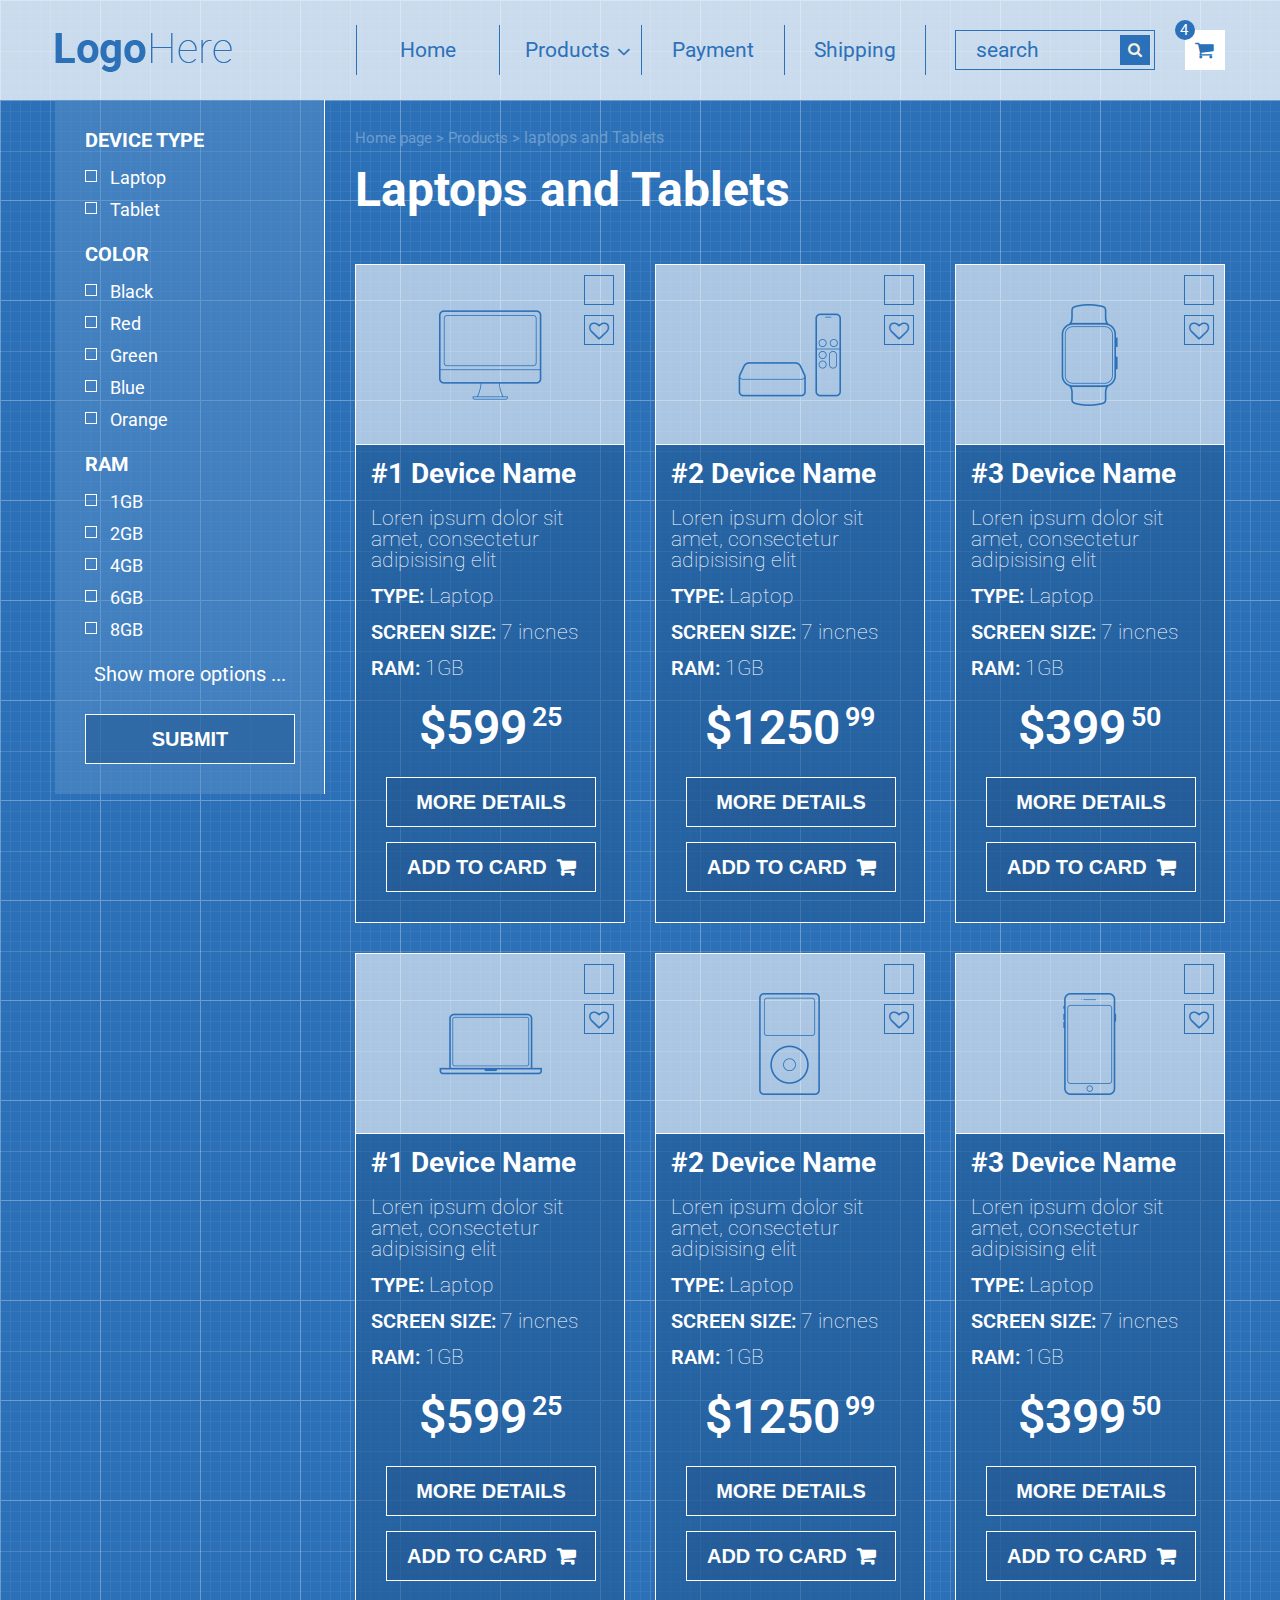
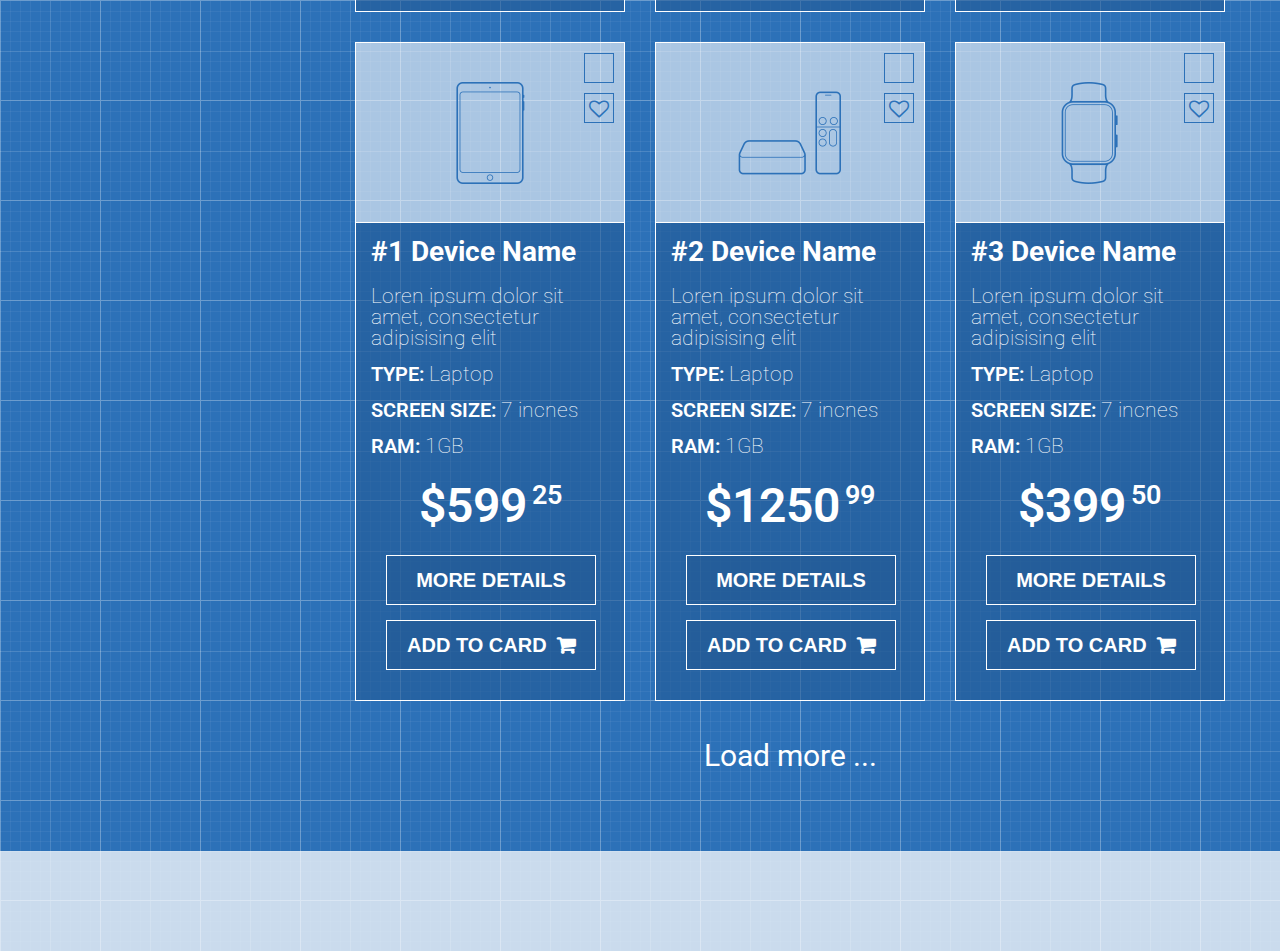
<file: index.html>
<!DOCTYPE html>
<html lang="en">

<head>
    <meta charset="UTF-8">
    <meta name="viewport" content="width=device-width, initial-scale=1.0">
    <title>Document</title>
    <link rel="stylesheet" href="reset.css">
    <link rel="stylesheet" href="style.css">
    <link rel="stylesheet" href="https://maxcdn.bootstrapcdn.com/font-awesome/4.5.0/css/font-awesome.min.css">
    <link rel="stylesheet" href="https://use.fontawesome.com/releases/v5.6.1/css/all.css"integrity="sha384-gfdkjb5BdAXd+lj+gudLWI+BXq4IuLW5IT+brZEZsLFm++aCMlF1V92rMkPaX4PP" crossorigin="anonymous">
    <link rel="preconnect" href="https://fonts.gstatic.com">
    <link href="https://fonts.googleapis.com/css2?family=Roboto:wght@300;700&display=swap" rel="stylesheet">
</head>

<body>
    <header class="header">
<div class="container">
    <div class="row">
        <div class="col-md-3">
            <div class="logo">
                <a href="">
                    <img src="images/LogoHere.png" alt="">
                </a>
            </div>
        </div>
        <div class="col-md-6">
            <nav>
                <ul class="menu">
                    <li><a href="">Home</a></li>
                    <li><a class="a-products" href="">Products<span class="fa fa-angle-down"></span></a>
                    <ul class="submenu">
                        <li><a href="">Lorem ipsum dolor</a></li>
                        <li><a href="">Sit amet</a></li>
                        <li><a href="">Consectetur adipisising</a></li>
                        <li><a href="">Tempor incididunt</a></li>
                        <li><a href="">Dolore magna aliqua</a></li>
                        <li><a href="">Ut enim ad minim veriam</a></li>
                        <li><a href="">Quis nostrud</a></li>
                    </ul>
                    </li>
                    <li><a href="">Payment</a></li>
                    <li><a href="">Shipping</a></li>
                </ul>
            </nav>
        </div>
        <div class="col-md-3">
            <div class="row">
                <div class="col-search">
                    <form class="form" action="">
                        <input class="search" type="text" placeholder="search">
                        <button class="button-search"></button>
                    </form>
                </div>    
                <div class="col-card">
                    <div class="card">
                        <div class="product-count">
                        <span class="number">4</span>
                        </div>
                    </div>
                </div>
            </div>
        </div>
    </div>
</div>
    </header>
    <main class="main">
        <div class="container">
            <div class="row">
                <div class="col-md-3">
                    <div class="filter">
                        <div class="device-type">
                            <h3 class="filter-title">DEVICE TYPE</h3>
                            <input type="checkbox" id="Laptop">
                            <label for="Laptop"></label>
                            <span class="options">Laptop</span>
                            <input type="checkbox" id="tablet">
                            <label for="tablet"></label>
                            <span class="options">Tablet</span>   
                        </div>
                        <div class="color">
                            <h3 class="filter-title">COLOR</h3>
                            <input type="checkbox" id="Black">
                            <label for="Black"></label>
                            <span class="options">Black</span>
                            <input type="checkbox" id="Red">
                            <label for="Red"></label>
                            <span class="options">Red</span>
                            <input type="checkbox" id="Green">
                            <label for="Green"></label>
                            <span class="options">Green</span>
                            <input type="checkbox" id="Blue">
                            <label for="Blue"></label>
                            <span class="options">Blue</span>
                            <input type="checkbox" id="Orange">
                            <label for="Orange"></label>
                            <span class="options">Orange</span>
                        </div>
                        <div class="ram">
                            <h3 class="filter-title">RAM</h3>
                            <input type="checkbox" id="1GB">
                            <label for="1GB"></label>
                            <span class="options">1GB</span>
                            <input type="checkbox" id="2GB">
                            <label for="2GB"></label>
                            <span class="options">2GB</span>
                            <input type="checkbox" id="Green">
                            <label for="4GB"></label>
                            <span class="options">4GB</span>
                            <input type="checkbox" id="Blue">
                            <label for="6GB"></label>
                            <span class="options">6GB</span>
                            <input type="checkbox" id="Orange">
                            <label for="8GB"></label>
                            <span class="options">8GB</span>
                        </div>
                        <p class="more-options">Show more options ...</p>
                        <div class="filter-button">
                            <button class="filter-submit">SUBMIT</button>
                        </div>
                    </div>
                </div>
                <div class="col-md-9">
                    <div class="row">
                        <div class="col-md-12">
                            <div class="breadcrumbs">
                                <a href="">Home page > </a>
                                <a href="">Products > </a>
                                <span class="laptops-tablets">laptops and Tablets</span>
                            </div>
                        </div>
                    </div>
                    <div class="row">
                        <div class="col-md-8">
                            <h1 class="page-title">Laptops and Tablets</h1>
                        </div>
                        <div class="col-md-4"></div>
                    </div>
                    <div class="row">
                        <div class="col-md-4">
                            <div class="products">
                                <div class="product-img">
                                    <img class="images" src="images/screen.png" alt="">
                                    <div class="like-view">
                                        <div class="view"><span class="far-fa-expand"><span></div>
                                        <div class="like"><span class="fa-heard-o"></span></div>
                                    </div>
                                </div>
                                <div class="products-body">
                                    <div class="device-name">
                                        <h1>#1 Device Name</h1>
                                        <p class="description">Loren ipsum dolor sit amet, consectetur adipisising elit</p>
                                        <h3 class="char-">TYPE: <span class="type">Laptop</span></h3>
                                         <h3 class="char-">SCREEN SIZE: <span class="type">7 incnes</span></h3>
                                        <h3 class="char-">RAM: <span class="type">1GB</span></h3>
                                    </div>
                                    <div class="price">
                                        <p><i>$599<sup class="top-price">25</sup></i></p>
                                    </div>
                                    <div class="buttons">
                                        <button class="more-det">MORE DETAILS</button>
                                        <button class="add-cart">ADD TO CARD 
                                            <div class="logo-cart"></div>
                                         </button>
                                    </div>  
                                </div>
                            </div>
                        </div>
                        <div class="col-md-4">
                            <div class="products">
                                <div class="product-img">
                                    <img class="images" src="images/controller.png" alt="">
                                    <div class="like-view">
                                        <div class="view"><span class="far-fa-expand"><span></div>
                                        <div class="like"><span class="fa-heard-o"></span></div>
                                    </div>
                                </div>
                                <div class="products-body">
                                    <div class="device-name">
                                        <h1>#2 Device Name</h1>
                                        <p class="description">Loren ipsum dolor sit amet, consectetur adipisising elit</p>
                                        <h3 class="char-">TYPE: <span class="type">Laptop</span></h3>
                                        <h3 class="char-">SCREEN SIZE: <span class="type">7 incnes</span></h3>
                                        <h3 class="char-">RAM: <span class="type">1GB</span></h3>
                                    </div>
                                    <div class="price">
                                        <p><i>$1250<sup class="top-price">99</sup></i></p>
                                    </div>
                                    <div class="buttons">
                                        <button class="more-det">MORE DETAILS</button>
                                        <button class="add-cart">ADD TO CARD 
                                            <div class="logo-cart"></div>
                                        </button>
                                    </div>  
                                </div>
                            </div>
                        </div>
                        <div class="col-md-4">
                            <div class="products">
                                <div class="product-img">
                                    <img class="images" src="images/icon -10.png" alt="">
                                    <div class="like-view">
                                        <div class="view"><span class="far-fa-expand"><span></div>
                                        <div class="like"><span class="fa-heard-o"></span></div>
                                    </div>
                                </div>
                                <div class="products-body">
                                    <div class="device-name">
                                        <h1>#3 Device Name</h1>
                                        <p class="description">Loren ipsum dolor sit amet, consectetur adipisising elit</p>
                                        <h3 class="char-">TYPE: <span class="type">Laptop</span></h3>
                                        <h3 class="char-">SCREEN SIZE: <span class="type">7 incnes</span></h3>
                                        <h3 class="char-">RAM: <span class="type">1GB</span></h3>
                                    </div>
                                    <div class="price">
                                        <p><i>$399<sup class="top-price">50</sup></i></p>
                                    </div>
                                    <div class="buttons">
                                        <button class="more-det">MORE DETAILS</button>
                                        <button class="add-cart">ADD TO CARD 
                                            <div class="logo-cart"></div>
                                        </button>
                                    </div>  
                                </div>
                            </div>
                        </div>
                        <div class="col-md-4">
                            <div class="products">
                                <div class="product-img">
                                    <img class="images" src="images/device2.png" alt="">
                                    <div class="like-view">
                                        <div class="view"><span class="far-fa-expand"><span></div>
                                        <div class="like"><span class="fa-heard-o"></span></div>
                                    </div>
                                </div>
                                <div class="products-body">
                                    <div class="device-name">
                                        <h1>#1 Device Name</h1>
                                        <p class="description">Loren ipsum dolor sit amet, consectetur adipisising elit</p>
                                        <h3 class="char-">TYPE: <span class="type">Laptop</span></h3>
                                        <h3 class="char-">SCREEN SIZE: <span class="type">7 incnes</span></h3>
                                        <h3 class="char-">RAM: <span class="type">1GB</span></h3>
                                    </div>
                                    <div class="price">
                                        <p><i>$599<sup class="top-price">25</sup></i></p>
                                    </div>
                                    <div class="buttons">
                                        <button class="more-det">MORE DETAILS</button>
                                        <button class="add-cart">ADD TO CARD 
                                        <div class="logo-cart"></div></button>
                                    </div>  
                                </div>
                            </div>
                        </div>
                        <div class="col-md-4">
                            <div class="products">
                                <div class="product-img">
                                    <img class="images" src="images/icon-14.png" alt="">
                                    <div class="like-view">
                                        <div class="view"><span class="far-fa-expand"><span></div>
                                        <div class="like"><span class="fa-heard-o"></span></div>
                                    </div>
                                </div>
                                <div class="products-body">
                                    <div class="device-name">
                                        <h1>#2 Device Name</h1>
                                        <p class="description">Loren ipsum dolor sit amet, consectetur adipisising elit</p>
                                        <h3 class="char-">TYPE: <span class="type">Laptop</span></h3>
                                        <h3 class="char-">SCREEN SIZE: <span class="type">7 incnes</span></h3>
                                        <h3 class="char-">RAM: <span class="type">1GB</span></h3>
                                    </div>
                                    <div class="price">
                                        <p><i>$1250<sup class="top-price">99</sup></i></p>
                                    </div>
                                    <div class="buttons">
                                        <button class="more-det">MORE DETAILS</button>
                                        <button class="add-cart">ADD TO CARD 
                                        <div class="logo-cart"></div></button>
                                    </div>  
                                </div>
                            </div>
                        </div>
                        <div class="col-md-4">
                            <div class="products">
                                <div class="product-img">
                                    <img class="images" src="images/icon-12.png" alt="">
                                    <div class="like-view">
                                        <div class="view"><span class="far-fa-expand"><span></div>
                                        <div class="like"><span class="fa-heard-o"></span></div>
                                    </div>
                                </div>
                                <div class="products-body">
                                    <div class="device-name">
                                        <h1>#3 Device Name</h1>
                                        <p class="description">Loren ipsum dolor sit amet, consectetur adipisising elit</p>
                                        <h3 class="char-">TYPE: <span class="type">Laptop</span></h3>
                                        <h3 class="char-">SCREEN SIZE: <span class="type">7 incnes</span></h3>
                                        <h3 class="char-">RAM: <span class="type">1GB</span></h3>
                                    </div>
                                    <div class="price">
                                        <p><i>$399<sup class="top-price">50</sup></i></p>
                                    </div>
                                    <div class="buttons">
                                        <button class="more-det">MORE DETAILS</button>
                                        <button class="add-cart">ADD TO CARD 
                                        <div class="logo-cart"></div></button>
                                    </div>  
                                </div>
                            </div>
                        </div>
                        <div class="col-md-4">
                            <div class="products">
                                <div class="product-img">
                                    <img class="images" src="images/device3.png" alt="">
                                    <div class="like-view">
                                        <div class="view"><span class="far-fa-expand"><span></div>
                                        <div class="like"><span class="fa-heard-o"></span></div>
                                    </div>
                                </div>
                                <div class="products-body">
                                    <div class="device-name">
                                        <h1>#1 Device Name</h1>
                                        <p class="description">Loren ipsum dolor sit amet, consectetur adipisising elit</p>
                                        <h3 class="char-">TYPE: <span class="type">Laptop</span></h3>
                                        <h3 class="char-">SCREEN SIZE: <span class="type">7 incnes</span></h3>
                                        <h3 class="char-">RAM: <span class="type">1GB</span></h3>
                                    </div>
                                    <div class="price">
                                        <p><i>$599<sup class="top-price">25</sup></i></p>
                                    </div>
                                    <div class="buttons">
                                        <button class="more-det">MORE DETAILS</button>
                                        <button class="add-cart">ADD TO CARD 
                                        <div class="logo-cart"></div></button>
                                    </div>  
                                </div>
                            </div>
                        </div>
                        <div class="col-md-4">
                            <div class="products">
                                <div class="product-img">
                                    <img class="images" src="images/controller.png" alt="">
                                    <div class="like-view">
                                        <div class="view"><span class="far-fa-expand"><span></div>
                                        <div class="like"><span class="fa-heard-o"></span></div>
                                    </div>
                                </div>
                                <div class="products-body">
                                    <div class="device-name">
                                        <h1>#2 Device Name</h1>
                                        <p class="description">Loren ipsum dolor sit amet, consectetur adipisising elit</p>
                                        <h3 class="char-">TYPE: <span class="type">Laptop</span></h3>
                                        <h3 class="char-">SCREEN SIZE: <span class="type">7 incnes</span></h3>
                                        <h3 class="char-">RAM: <span class="type">1GB</span></h3>
                                    </div>
                                    <div class="price">
                                        <p><i>$1250<sup class="top-price">99</sup></i></p>
                                    </div>
                                    <div class="buttons">
                                        <button class="more-det">MORE DETAILS</button>
                                        <button class="add-cart">ADD TO CARD 
                                        <div class="logo-cart"></div></button>
                                    </div>  
                                </div>
                            </div>
                        </div>
                        <div class="col-md-4">
                            <div class="products">
                                <div class="product-img">
                                    <img class="images" src="images/icon -10.png" alt="">
                                    <div class="like-view">
                                        <div class="view"><span class="far-fa-expand"><span></div>
                                        <div class="like"><span class="fa-heard-o"></span></div>
                                    </div>
                                </div>
                                <div class="products-body">
                                    <div class="device-name">
                                        <h1>#3 Device Name</h1>
                                        <p class="description">Loren ipsum dolor sit amet, consectetur adipisising elit</p>
                                        <h3 class="char-">TYPE: <span class="type">Laptop</span></h3>
                                        <h3 class="char-">SCREEN SIZE: <span class="type">7 incnes</span></h3>
                                        <h3 class="char-">RAM: <span class="type">1GB</span></h3>
                                    </div>
                                    <div class="price">
                                        <p><i>$399<sup class="top-price">50</sup></i></p>
                                    </div>
                                    <div class="buttons">
                                        <button class="more-det">MORE DETAILS</button>
                                        <button class="add-cart">ADD TO CARD 
                                        <div class="logo-cart"></div></button>
                                    </div>  
                                </div>
                            </div>
                        </div>
                    </div>
                    <div class="col-md-12">
                        <p class="load-more">Load more ...</p>
                    </div>
                </div>
            </div>
        </div>
    </main>
    <footer class="footer">
        <div class="footer-container"></div>
    </footer>

</body>

</html>
</file>
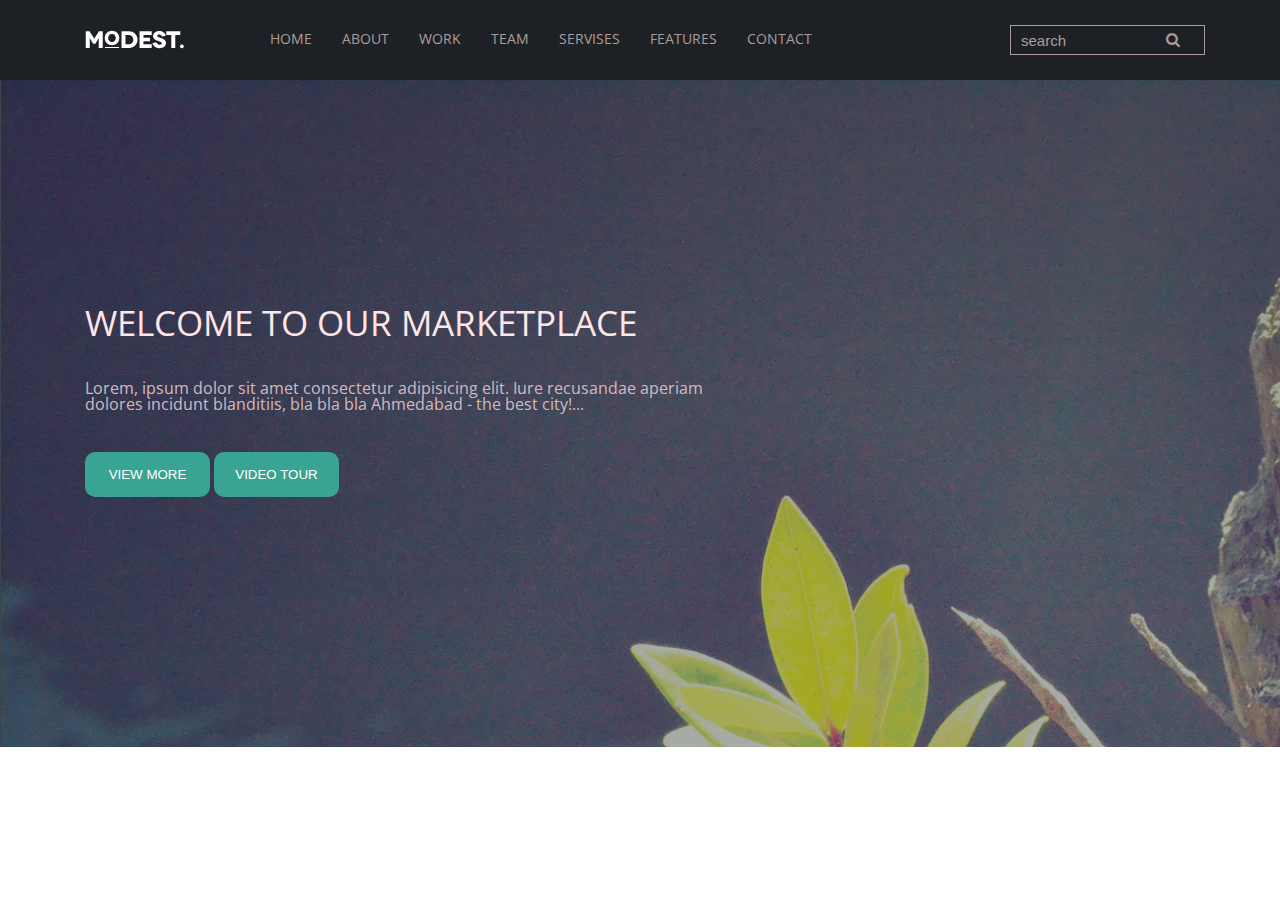
<file: modest-project/flex-index.html>
<!DOCTYPE html>
<html lang="en">
<head>
    <meta charset="UTF-8">
    <meta name="viewport" content="width=device-width, initial-scale=1.0">
    <title>Modest-Ahmedabad</title>
    <link rel="stylesheet" href="https://maxcdn.bootstrapcdn.com/font-awesome/4.5.0/css/font-awesome.min.css">
    <link rel="stylesheet" href="https://use.fontawesome.com/releases/v5.6.1/css/all.css"integrity="sha384-gfdkjb5BdAXd+lj+gudLWI+BXq4IuLW5IT+brZEZsLFm++aCMlF1V92rMkPaX4PP" crossorigin="anonymous">
    <link rel="stylesheet" href="reset.css">
    <link rel="stylesheet" href="flex-style.css">
    <link rel="preconnect" href="https://fonts.gstatic.com">
    <link href="https://fonts.googleapis.com/css2?family=Open+Sans:wght@400;600&display=swap" rel="stylesheet">
</head>
<body>
    <header class="header">
        <div class="container">
            <div class="row">
                <div class="col-xs-12 col-md-2 logo">
                    <img src="images/modest.png" alt="">
                </div>
                <div class="col-xs-12 col-md-8 menu">
                    <ul>
                        <li><a href="">HOME</a></li>
                        <li><a href="">ABOUT</a></li>
                        <li><a href="">WORK</a></li>
                        <li><a href="">TEAM</a></li>
                        <li><a href="">SERVISES</a></li>
                        <li><a href="">FEATURES</a></li>
                        <li><a href="">CONTACT</a></li>
                    </ul>
                </div>
                <div class="col-xs-12 hide-xs col-md-2">
                    <form class="form" action="">
                        <input class="search" type="text" placeholder="search">
                        <button class="button-search"></button>
                </form>
                </div>
            </div>
        </div>
    </header>
    <main class="main">
        <div class="container">
            <div class="row">
                <div class="col-xs-12 col-md-7">
                    <h1 class="heading">WELCOME TO OUR MARKETPLACE</h1>
                    <P class="description">Lorem, ipsum dolor sit amet consectetur adipisicing elit. Iure recusandae aperiam dolores incidunt blanditiis, bla bla bla Ahmedabad - the best city!...</P>
                </div>
                <div class="col-xs-12 col-md-7 buttons">
                    <button class="btn-more-view">VIEW MORE</button>
                    <button class="btn-more-video">VIDEO TOUR</button>
                </div>
            </div>
        </div>
    </main>
</body>
</html>
</file>
<file: style.css>
* {
    box-sizing: border-box;
}

body {
    font-family: 'Roboto', sans-serif;
    background-image: url("images/background.png");
}
/*HEADER*/
.header {
    padding: 25px;
    background-color: rgba(255, 255, 255, 0.75);
}

.container {
    width: 1200px;
    margin: 0 auto;
    padding-left: 15px;
    padding-right: 15px;
}

.row {
    margin-left: -15px;
    margin-right: -15px;
}

.row:after,.menu:after,.submenu li:after {
    content: "";
    display: block;
    clear: both;
}

[class*="col-"] {
    float: left;
    padding-left: 15px;
    padding-right: 15px;
}
.col-md-1 {
    width: 8.33333%;
}
.col-md-3 {
    width: 25%;
}
.col-md-4 {
    width: 33.33333%;
}
.col-md-6 {
    width: 50%;
}
.col-md-8 {
    width: 66.66667%;
}
.col-md-9 {
    width: 75%;
}
.col-md-12 {
    width: 100%;
}
.logo {
    margin-top: 8px;
}
.menu li {
    left: 1px;
    position: relative;
    float: left;
    width: 25%;
    border-left: 1px solid #2c71b8;
}

.menu li:last-child {
    border-right: 1px solid #2c71b8;
}
.menu a {
    text-decoration: none;
    display: block;
    height: 50;
    text-align: center;
    line-height: 50px;
    color: #2c71b8;
    font-size: 21px;
}
.a-products {
    padding-left: 15px;
}

.submenu {
    position: absolute;
    height: 315px;
    padding-top: 15px;
    margin-left: -1px;
    visibility: hidden;
    opacity: 0;
    z-index: 5;
}
.submenu li {
    width: 286px;
    float: left;
    border: none;
}
.submenu a {
    text-decoration: none;
    display: block;
    height: 40;
    text-align: left;
    line-height: 40px;
    color: white;
    font-size: 20px;
    padding-left: 27px;
    padding-right: 27px;
}
.menu a:hover {
    color: white;
    background-color: #2c71b8;
}
.menu li:hover .submenu {
    visibility: visible;
    opacity: 1;
}
.menu li:hover .submenu {
    background-color: #2c71b8;
}
.submenu a:hover {
    background-color: white;
    color: #2c71b8;
}
li:hover .a-products {
    background-color: #2c71b8;
    color: white;
}

.form {margin-top: 5px;}
.search {
    width: 200px;
    height: 40px;
    border: 1px solid #2b71b9;
    color: #2b71b9;
    background: none;
    font-size: 21px;
    font-family: 'Roboto', sans-serif;
    padding: 0 20px;
}
.search:focus {outline: none;}
.search::-webkit-input-placeholder { color: #2b71b9; }
.button-search {
    position: absolute;
    height: 30px;
    width: 30px;
    margin-left: -35px;
    margin-top: 5px;
    background-color: #2b71b9;
    border: none;
}
.button-search:before {
    content: "\f002";
    font-family: FontAwesome;
    color: #F9F0DA;
    font-size: 15px;
}
button {outline: none;}
.card {
    margin-top: 5px;
    position: relative;
    height: 40px;
    width: 40px;
    font-size: 20px;
    background-color: #ffffff;
}
.card:before {
    position: absolute;
    padding: 10px;
    content: "\f07a";
    font-family: FontAwesome;
    color: #2b71b9;
}
.product-count {
    position: absolute;
    width: 20px;
    height: 20px;
    margin-left: -10px;
    margin-top: -10px;
    background-color: #2b71b9;
    border-radius: 100%;
}
.number {
    position: absolute;
    color: white;
    font-size: 15px;
    margin-left: 5px;
    margin-top: 3px;
}
.fa-fa-angle-down:before {
    content: "\f107";
    font-family: FontAwesome;
    font-weight: normal;
    color:  #2b71b9;
}
.fa {
    vertical-align: middle;
    margin-left: 7px;
}
/*FILTER*/
.filter {
    background-color: rgb(89, 143, 199, 0.5);
    border-right: 1px solid white;
}
.filter-title {
    padding-top: 30px;
    font-size: 20px;
    font-weight: bold;
    color: white;
}
.device-type, .color, .ram {
    padding-left: 30px;
}
input[type ="checkbox"] {
    display: none;
}
label:before {
    position: relative;
    content: "";
    display: block;
    width: 10px;
    height: 10px;
    border: 1px solid white;
    cursor: pointer;
    margin-top: 20px;
}
input[type="checkbox"]:checked + label:before {
    background-color: white;
}
.options {
    position: absolute;
    color: white;
    font-size: 18px;
    margin-left: 25px;
    margin-top: -13px;
}
.more-options {
    color: white;
    font-size: 20px;
    text-align: center;
    margin-top: 30px;
}
.filter-button {
    margin: 30px;
    padding-bottom: 30px;
}
.filter-submit {
    width: 210px;
    height: 50px;
    border: 1px solid white;
    color: white;
    background-color:  rgb(35, 90, 149, 0.6);
    text-align: center;
    font-size: 20px;
    font-weight: bold;
}
.filter-submit:hover{background-color: #598fc7; cursor: pointer;}
/*MAIN*/
.breadcrumbs {margin-top: 30px;}
.breadcrumbs a {
    font-size: 15px;
    text-decoration: none;
    color: #6c9ccd;
}

.laptops-tablets {color: #6c9ccd;}

.breadcrumbs a:hover {
    text-decoration: underline;
}
.page-title {
    color: white;
    font-size: 48px;
    font-weight: bold;
    margin-top: 20px;
    margin-bottom: 20px;
}
.products {
    margin-top: 30px;
}
.products-body {
    width: 270px;
    border: 1px solid white;
    background-color: rgb(35, 90, 149, 0.6);
}
.product-img {
    position: relative;
    height: 180px;
    width: 270px;
    background-color:  rgba(255, 255, 255, 0.6);
    border-top: 1px solid white;
    border-left: 1px solid white;
    border-right: 1px solid white;
}
.images {
    position: absolute;
    margin: auto;
    left: 0;
    top: 0;
    bottom: 0;
    right: 0;
}
.like-view {
    position: absolute;
    right: 10px;
}
.view {padding-top: 3px;}
.like {padding-top: 5px;}
.view, .like {
    display: block;
    width: 30px;
    height: 30px;
    border: 1px solid #2c71b8;
    text-align: center;
    margin-top: 10px;
}
.like:hover  {
    background-color: #2c71b8;
    cursor: pointer;
}
.view:hover {
    background-color: #2c71b8;
    cursor: pointer;
}
.fa-heard-o:before {
    content: "\f08a";
    font-family: FontAwesome;
    font-size: 20px;
    color:  #2b71b9;
}
.fa-heard-o:hover:before {
    color: white;
}
.far-fa-expand:hover:before {
    color: white;
}
.far-fa-expand:before {
    content: "\f065";
    font-family: 'Font Awesome 5 Free', 'Font Awesome 5 Brands';
    font-weight: 900;
    font-size: 22px;
    color:  #2b71b9;
}
.device-name {
    color: white;
    font-size: 28px;
    font-weight: 700;
    padding: 15px;
}
.description {
    color: white;
    font-size: 21px;
    font-weight: 100;
    margin-top: 20px;
}
.char- {
    color: white;
    font-size: 20px;
    font-weight: 600;
    padding-top: 15px;
}
.type {
    color: white;
    font-size: 21px;
    font-weight: 100;
}
.price {
    color: white;
    font-size: 48px;
    font-weight: 600;
    text-align: center;
    margin-top: 10px;
}
.top-price {
    color: white;
    font-size: 27px;
    font-weight: 600;
    margin-left: 5px;
    vertical-align: top;
}
.buttons {
    margin: 25px 0 30px 30px;
}
.more-det {
    width: 210px;
    height: 50px;
    border: 1px solid white;
    color: white;
    background-color:  rgb(35, 90, 149, 0.6);
    text-align: center;
    font-size: 20px;
    font-weight: bold;
}
.add-cart {
    position: relative;
    width: 210px;
    height: 50px;
    border: 1px solid white;
    color: white;
    background-color:  rgb(35, 90, 149, 0.6);
    /*background-color: rgba(255, 255, 255, 0.3);*/
    text-align: left;
    font-size: 20px;
    font-weight: bold;
    margin-top: 15px;
    padding-left: 20px;
}
.add-cart:hover{background-color: #598fc7; cursor: pointer;}
.more-det:hover{background-color: #598fc7; cursor: pointer;}
.logo-cart:before {
    position: absolute;
    content: "\f07a";
    font-family: FontAwesome;
    color: white;
    font-size: 20px;
    margin-top: -22px;
    margin-left: 150px;
}
/*FOOTER*/
.load-more {
    color: white;
    text-align: center;
    font-size: 30px;
    margin-top: 40px;
    margin-bottom: 80px;

}
.footer {
    height: 100px;
    background-color: rgba(255, 255, 255, 0.75);
}
.footer-container {
    width: 1200px;
}
</file>
<file: modest-project/flex-style.css>
* {
    box-sizing: border-box;
}
body {
    font-family: 'Open sans', sans-serif;
}
.container {
    width: 100%;
    padding-left: 15px;
    padding-right: 15px;
    margin-left: auto;
    margin-right: auto;
}
[class*="col-"] {
    padding-left: -15px;
    padding-right: -15px;
}
.col-xs-12 {
    flex: 0 0 100%;
    max-width: 100%;
}

.row {
    display: flex;
    flex-wrap: wrap;
    padding-left: -15px;
    padding-right: -15px;
}
.header {
    position: sticky;
    top: 0;
    background-color: #1d2126;
}
.logo {
    margin-top: 30px;
}
.menu ul {
    position: sticky;
    display: flex;
    flex-direction: row;
    justify-content: flex-start;
    list-style: none;
    text-align: center;
    align-items: center;
    margin-top: 30px;
    margin-left: -30px;
}
.menu li {
    margin-left: 30px;
}
.menu a {
    font-size: 14px;
    text-decoration: none;
    color:  #ad9c9b;
}
.menu a:hover {
    border: 1px solid #ad9c9b;
    border-radius: 5px;
    padding: 5px 10px 5px 10px;
}
.form {
    display: flex;
    margin-top: 25px;
    margin-bottom: 25px;
    flex-direction: row;
    justify-content: flex-start;
}
.search {
    position: relative;
    width: 195px;
    height: 30px;
    color: #ad9c9b;
    font-size: 15px;
    border: 1px solid #ad9c9b;
    background: none;
    padding-left: 10px;
}
.search:focus {outline: none;}
.search::-webkit-input-placeholder { color: #ad9c9b; }
.button-search {
    position: absolute;
    height: 20px;
    width: 25px;
    margin-top: 5px;
    margin-left: 150px;
    background: transparent;
    border: none;
}
.button-search:before {
    content: "\f002";
    font-family: FontAwesome;
    color: #ad9c9b;
    font-size: 15px;
}
.main {
    background-image: url(images/background-photo.png);
    background-size: cover;
}
.heading {
    margin-top: 225px;
    font-size: 35px;
    color: #ffe5e5
}
.description {
    color: #d1bbc1;
    font-size: 16px;
    margin-top: 40px;
}
.buttons {
    align-items: left;
    margin-top: 40px;
    margin-bottom: 250px;
}
[class*="btn-"] {
    width: 125px;
    height: 45px;
    border-radius: 10px;
    border: none;
    background-color: #39a493;
    color: white;
    cursor: pointer;
}
[class*="btn-"]:hover {
    background: transparent;
    border: 2px solid white;
}
button {outline: none;}

@media(min-width:768px) {
    .container {
        max-width: 720px;
    }
}
@media(min-width: 992px) {
    .container {
        max-width: 960px;
    }
    .col-md-2 {
        flex: 0 0 16.66667%;
        max-width: 16.66667%;
    }
    .col-md-7 {
        flex: 0 0 58.33333%;
        max-width: 58.33333%;
    }
    .col-md-8 {
        flex: 0 0 66.66667%;
        max-width: 66.66667;
    }
}
@media(min-width: 1200px) {
    .container {
        max-width: 1140px;
    }
}

/*only mobile*/

@media(max-width:767px) {
    .hide-xs {
        display: none;
    }
    .logo {
        padding-top: 10px;
        text-align: center;
    }
    .menu ul {
        position: sticky;
        display: flex;
        justify-content: column;
        flex-direction: column;
        list-style: none;
        text-align: center;
        align-items: center;
        padding-bottom: 20px;
    }
    .menu li {
        padding-top: 10px;
    }
    .menu a {
        font-size: 14px;
        text-decoration: none;
        color: #ad9c9b;
    }
}
/*HEADER
.container {
    position: relative;
    display: flex;
    flex-direction: column;
    justify-content: space-between;
    align-items: center;
    width: 100%;
    background-color: black;
}
.header {
    width: 70%;
    position: relative;
    display: flex;
    align-items: center;
    justify-content: space-between;
    background-color: black;
}
.logo {
    padding-top: 30px;
    padding-bottom: 30px;
    padding-left: 15px;
}
.menu {
    width: 60%;
}
.menu ul {
    display: flex;
    justify-content: space-around;
    list-style: none;
.menu a {
    padding: 10px;
    font-size: 14px;
    text-decoration: none;
    color: white;
}
.menu a:hover {
    color:#38776d;
    border: 2px solid #38776d;
    border-radius: 10%;
}
.form {
    display: flex;
    justify-content: space-around;
}
.search {
    position: absolute;
    width: 195px;
    height: 30px;
    color: white;
    font-size: 15px;
    border: 1px solid white;
    background: none;
    padding-left: 10px;
}
.search:focus {outline: none;}
.search::-webkit-input-placeholder { color: white; }
.button-search {
    position: relative;
    height: 20px;
    width: 25px;
    margin-top: 5px;
    right: 15px;
    background-color: black;
    border: none;
}
.button-search:before {
    content: "\f002";
    font-family: FontAwesome;
    color: #F9F0DA;
    font-size: 15px;
}
button {outline: none;}

/*MAIN
.main-container {
    position: relative;
    display: flex;
    flex-direction: column;
    justify-content: space-between;
    align-items: center;
    width: 100%;
    background-image: url(images/background-photo.png);
    background-size: cover;
}
.main {
    width: 70%;
    height: 660px;
    margin-left: 15px;
    position: relative;
    display: flex;
    flex-direction: column;
    justify-content: center;
    align-items: center;
}
.main-text {
    position: relative;
    display: flex;
    flex-direction: column;
    justify-content: left;
    align-items: left;
    width: 100%;
    color: white;
}
.main-title {
    font-size: 25px;
}
.description-title {
    display: flex;
    flex-direction: column;
    justify-content: left;
    align-items: left;
    width: 50%;
    font-size: 14px;
    line-height: 1.5;
    margin-top: 20px;
}
.buttons {
    display: flex;
    flex-direction: line;
    justify-content: left;
    align-items: left;
    width: 100%;
    margin-top: 20px;
    margin-left: -20px;
}
[class*="btn-"] {
    margin-left: 10px;
    width: 125px;
    height: 45px;
    border-radius: 10px;
    border: none;
    background-color: #39a493;
    color: white;
    cursor: pointer;
}
[class*="btn-"]:hover {
    background: transparent;
    border: 2px solid white;
}*/
</file>
